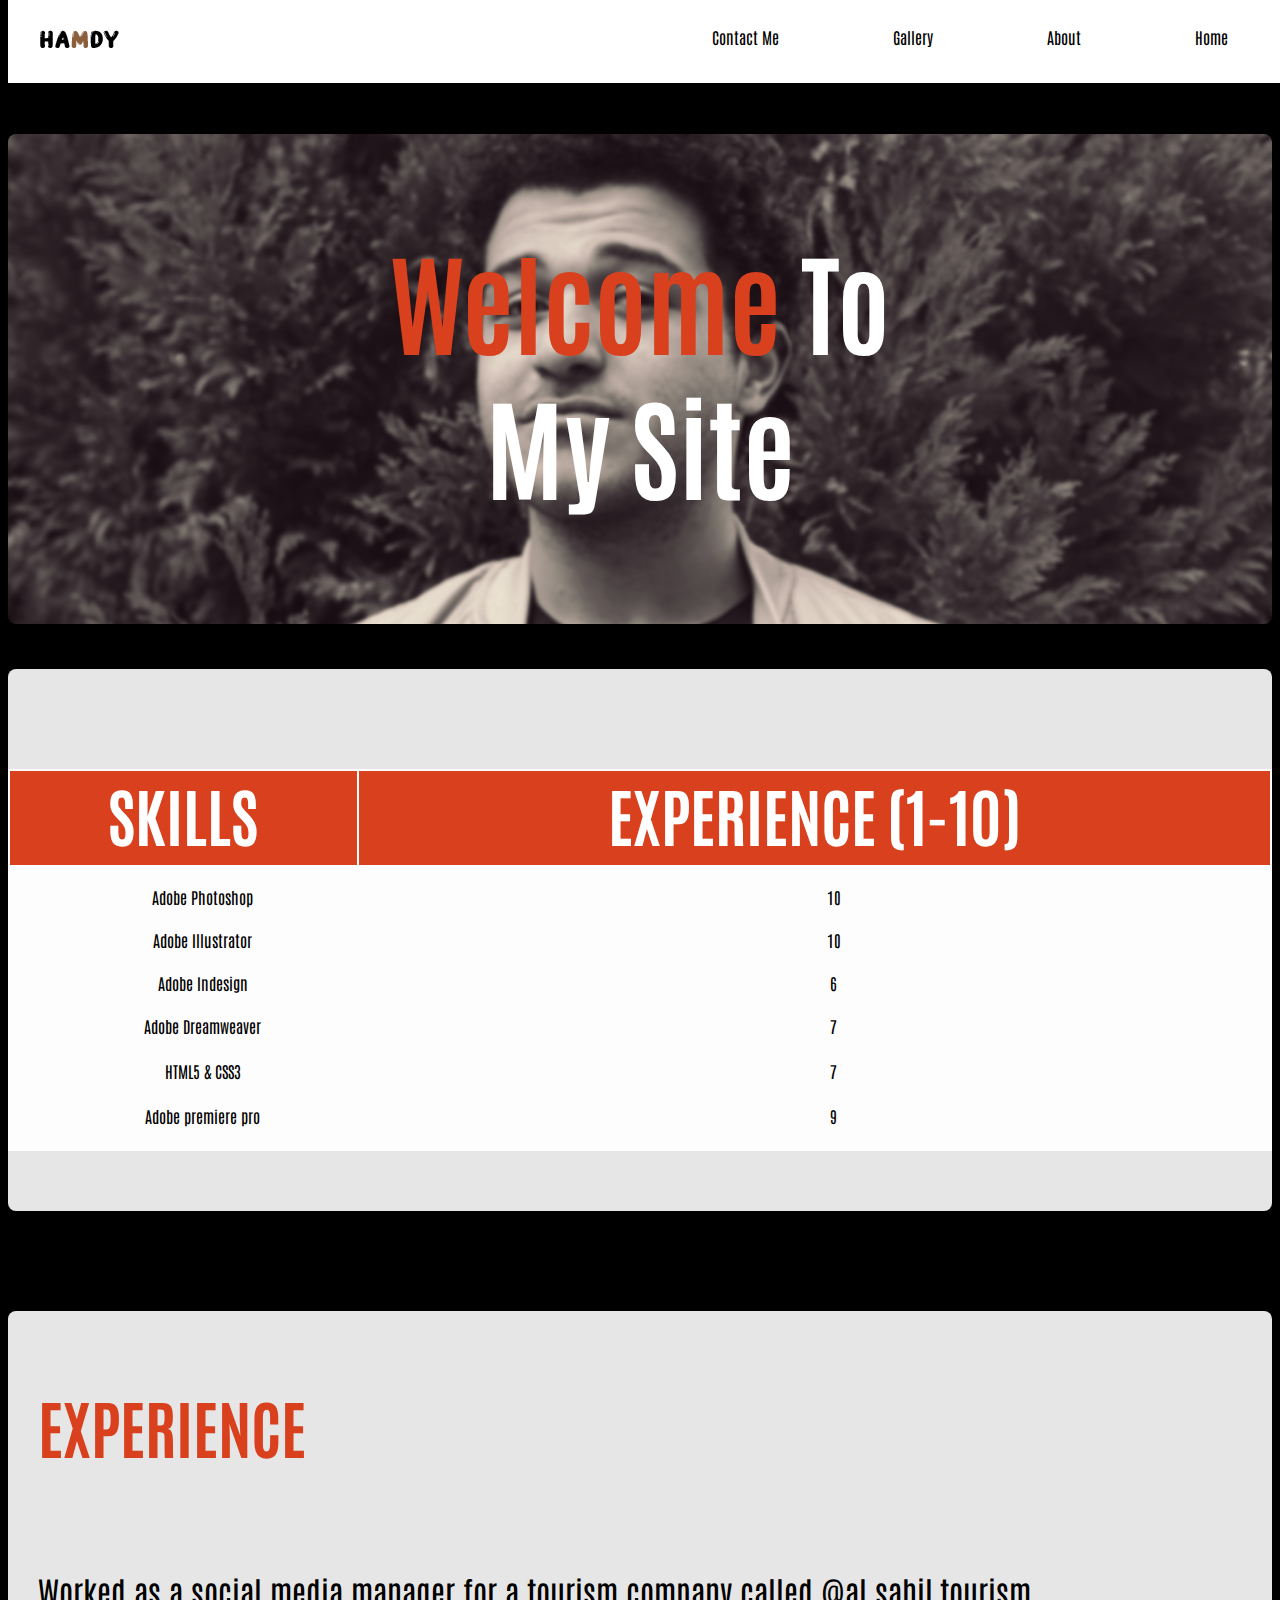
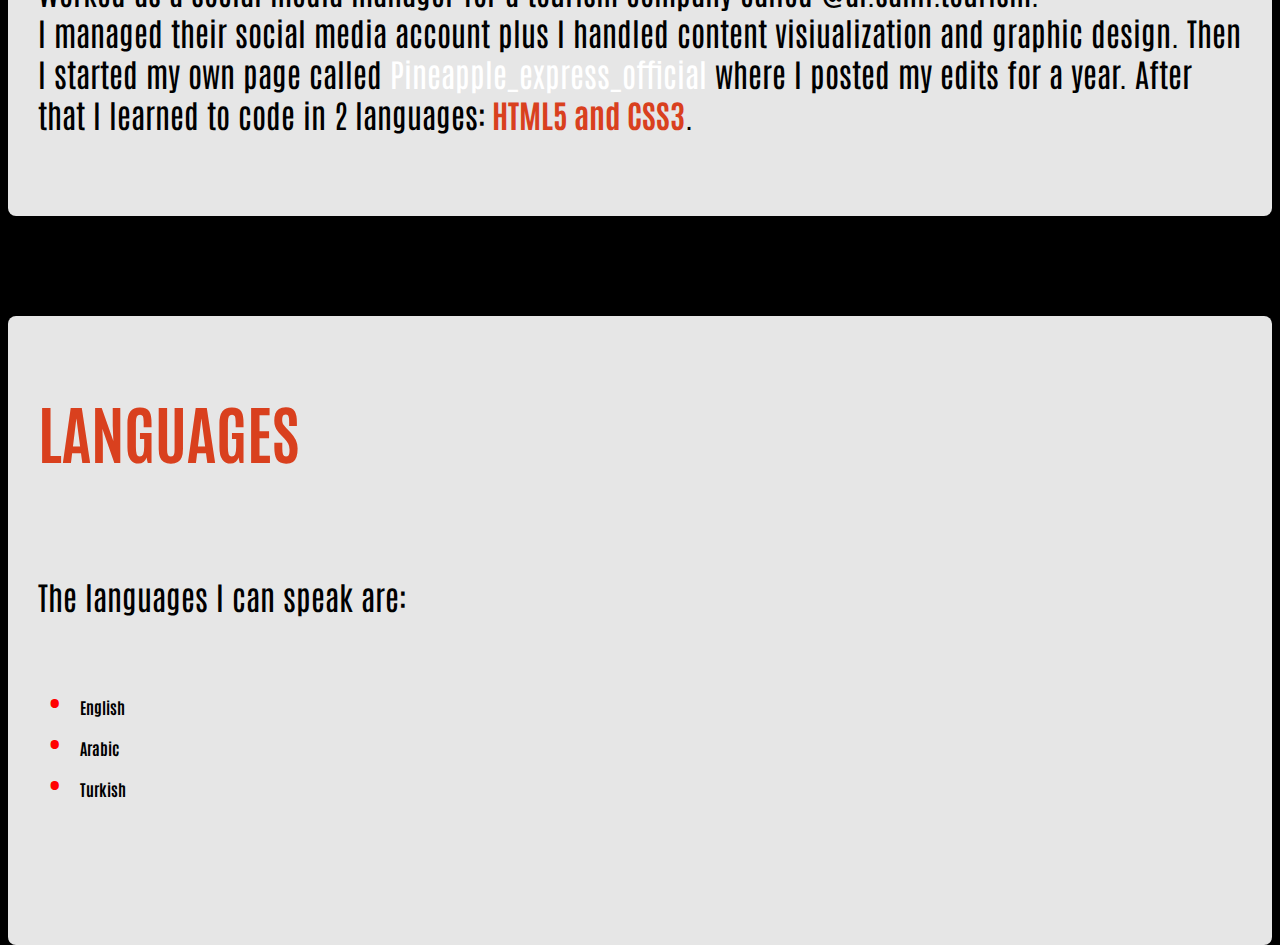
<file: index.html>
<!doctype Html>
	<head>
	<meta ="utf-8"/>
	<title>Portfoilo</title>


<link href="styles.css" rel="stylesheet" type="text/css">
<link rel="preconnect" href="https://fonts.gstatic.com">
<link href="https://fonts.googleapis.com/css2?family=Antonio:wght@100;400;500&display=swap" rel="stylesheet">
	</head>


<body>
	
	<header>



	<nav class="navbar">
	<div class="logo-image">
	<a href="index.html">
	            <img src="images/logo.png" class="img-fluid">
			</a>
	      </div>
	<ul>
	 <li><a href="contact-me.html">Contact Me</a></li>
	 <li><a href="work-examples.html">Gallery</a></li>
	   <li><a href="information-about-me.html">About</a></li>
	 <li><a href="index.html">Home</a></li>
			</ul>

	</nav>
	</header>

<div id="entry">
<img src="images/myself.png" alt="me" style="width:100%;">
  <div class="centered"><h1 id="welcome"><span >Welcome</span> To My Site</h1>

 </div>

	</div>


		<div class="blocks">

		<table>
			<thead>
				<th>
					SKILLS
				</th>
				<th>
					EXPERIENCE (1-10)
				</th>
			</thead>
			<tbody>
			<tr>
				<td>Adobe Photoshop</td><td>10</td>

			</tr>
 			<tr>
 				<td>Adobe Illustrator</td><td>10</td>

 			</tr>
			<tr>
				<td>Adobe Indesign</td><td>6</td>

			</tr>
			<td>Adobe Dreamweaver</td> <td>7</td>
			<tr>

			</tr>
			<td>HTML5 & CSS3</td> <td>7</td>
			<tr>

			</tr>
			<td>Adobe premiere pro</td> <td>9</td>
			<tr>

			</tr>
		  </tbody>
		</table>

		</div>


		<div class="blocks">
		<h1>EXPERIENCE</h1>
		<p>
		Worked as a social media manager for a tourism company called @al.sahil.tourism.</br>
		I managed their social media account plus I handled content visiualization and graphic design.
		Then I started my own page called<a href="#pineapple"> Pineapple_express_official</a> where I posted my edits for a year.
		After that I learned to code in 2 languages:<span class="important-text"> HTML5 and CSS3</span>.
		</P>
		</div>

		<div class="blocks">

		<h1>LANGUAGES</h1>
		<P>
		The languages I can speak are:
		<ul>

		<li>English</li>
		<li>Arabic</li>
		<li>Turkish</li>
		</ul>

		</P>

		</div>













</body>
</html>
</file>
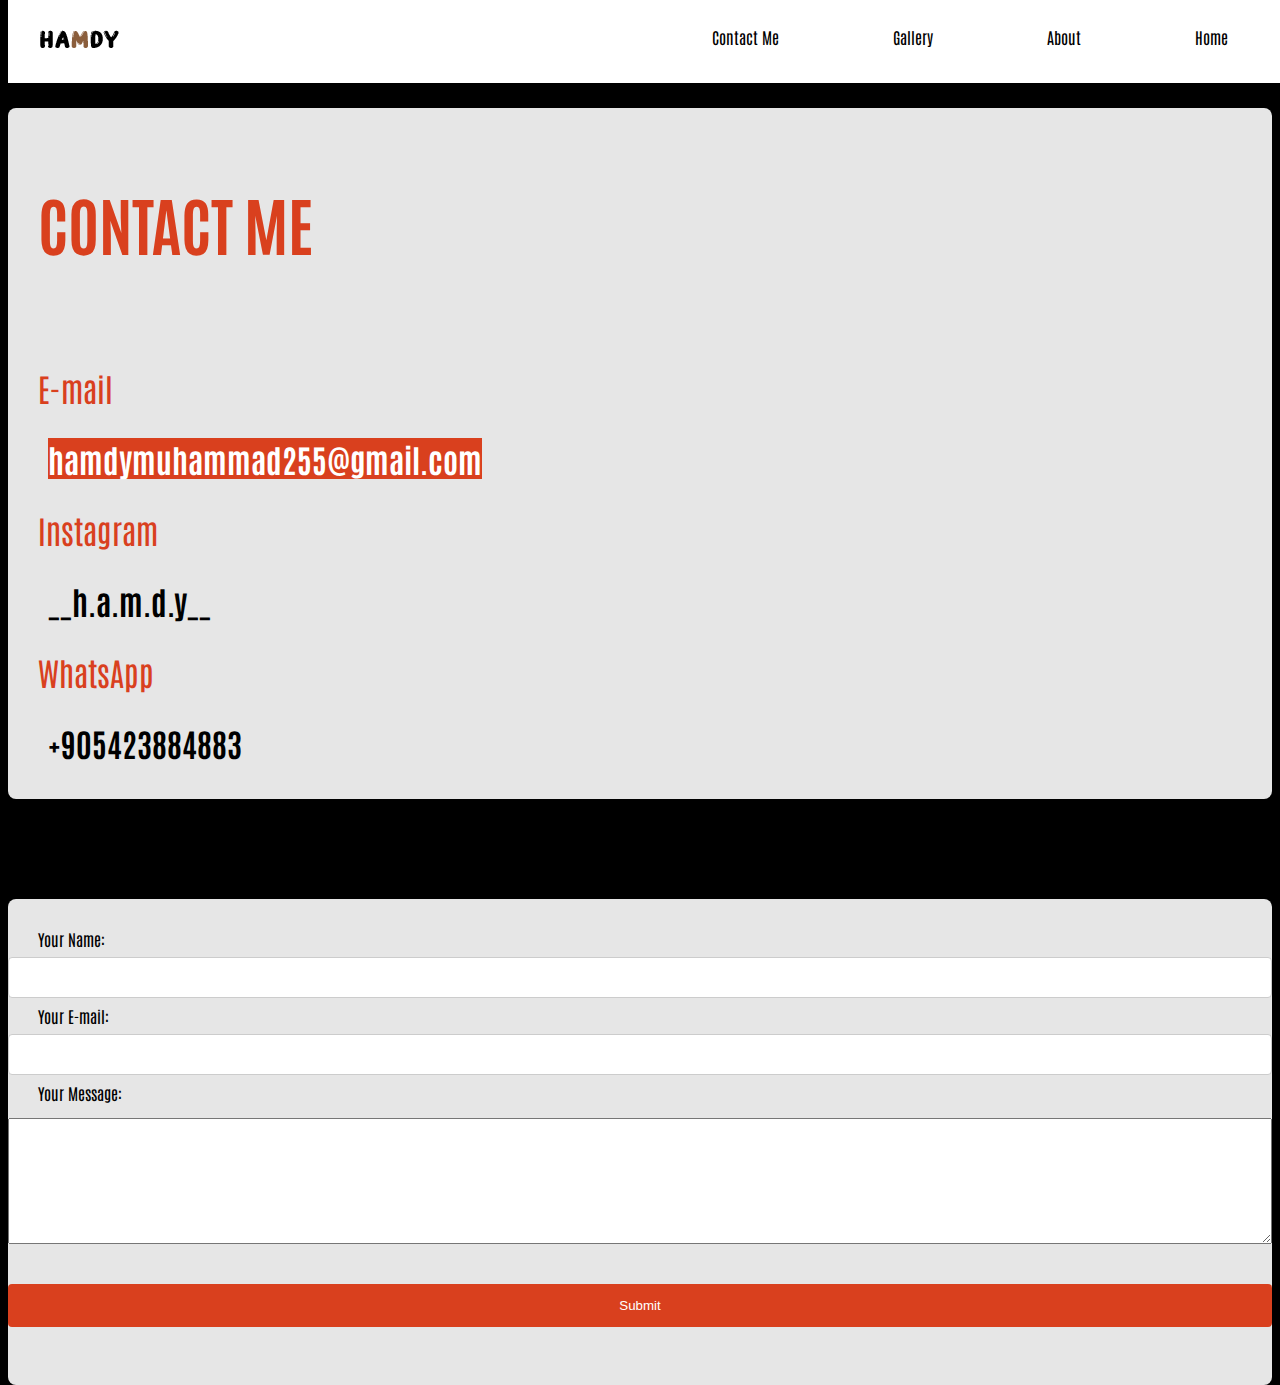
<file: contact-me.html>
<!doctype html>
<html>
<head>
	<meta charset="utf-8">

	<title>Contact me</title>

	<style>

	</style>
	<link href="styles.css" rel="stylesheet" type="text/css">
	<link rel="preconnect" href="https://fonts.gstatic.com">
	<link href="https://fonts.googleapis.com/css2?family=Antonio:wght@100;400;500&display=swap" rel="stylesheet">
</head>
<body>
<header>



<nav class="navbar">
<div class="logo-image">
<a href="index.html">
            <img src="images/logo.png" class="img-fluid">
		</a>
      </div>
<ul>
 <li><a href="contact-me.html">Contact Me</a></li>
 <li><a href="work-examples.html">Gallery</a></li>
   <li><a href="information-about-me.html">About</a></li>
 <li><a href="index.html">Home</a></li>
		</ul>

</nav>
</header>
<div class="blocks">

	<H1 >CONTACT ME</H1>

	<dl>

		<dt>E-mail</dt>
		<dd><a href="mailto:hamdymuhammad255@gmail?subject:Work related question">hamdymuhammad255@gmail.com </a> </dd>
		<dt>Instagram</dt>
		 <dd>__h.a.m.d.y__</dd>
		<dt>WhatsApp</dt>
		<dd> +905423884883</dd>
	</dl>
	</div>
	<div class="blocks">
		<form action="mailto:hamdymuhammad255@gmail.com" method="post" enctype="text/plain">
			<label>Your Name:</label>
			<input type="text" name="your-name" value="">

			<label>Your E-mail:</label>
			<input type="text" name="your-email" value="">
			<label>Your Message:</label>
			<textarea name="your-message" rows="8" cols="80"></textarea>
			<input type="submit" class="buttons"> </input>

		</form>
</div>
</body>
</html>
</file>
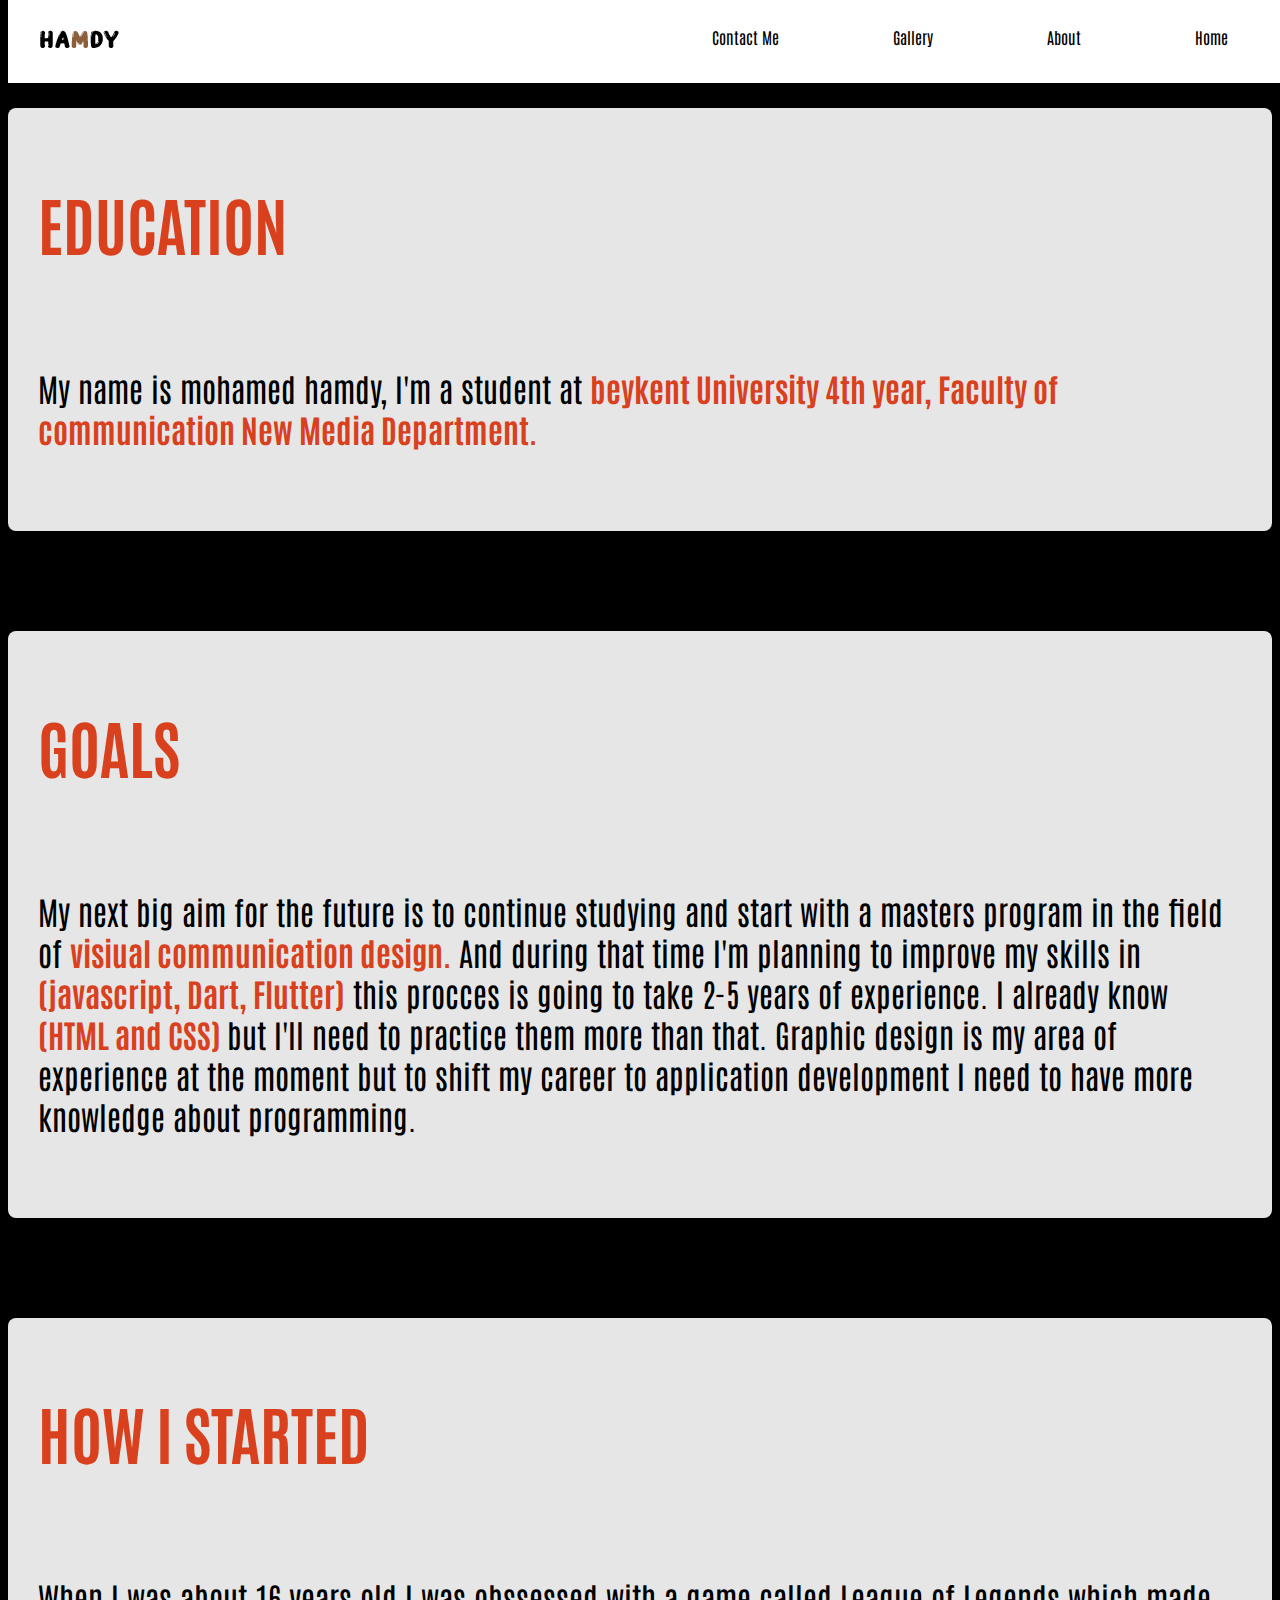
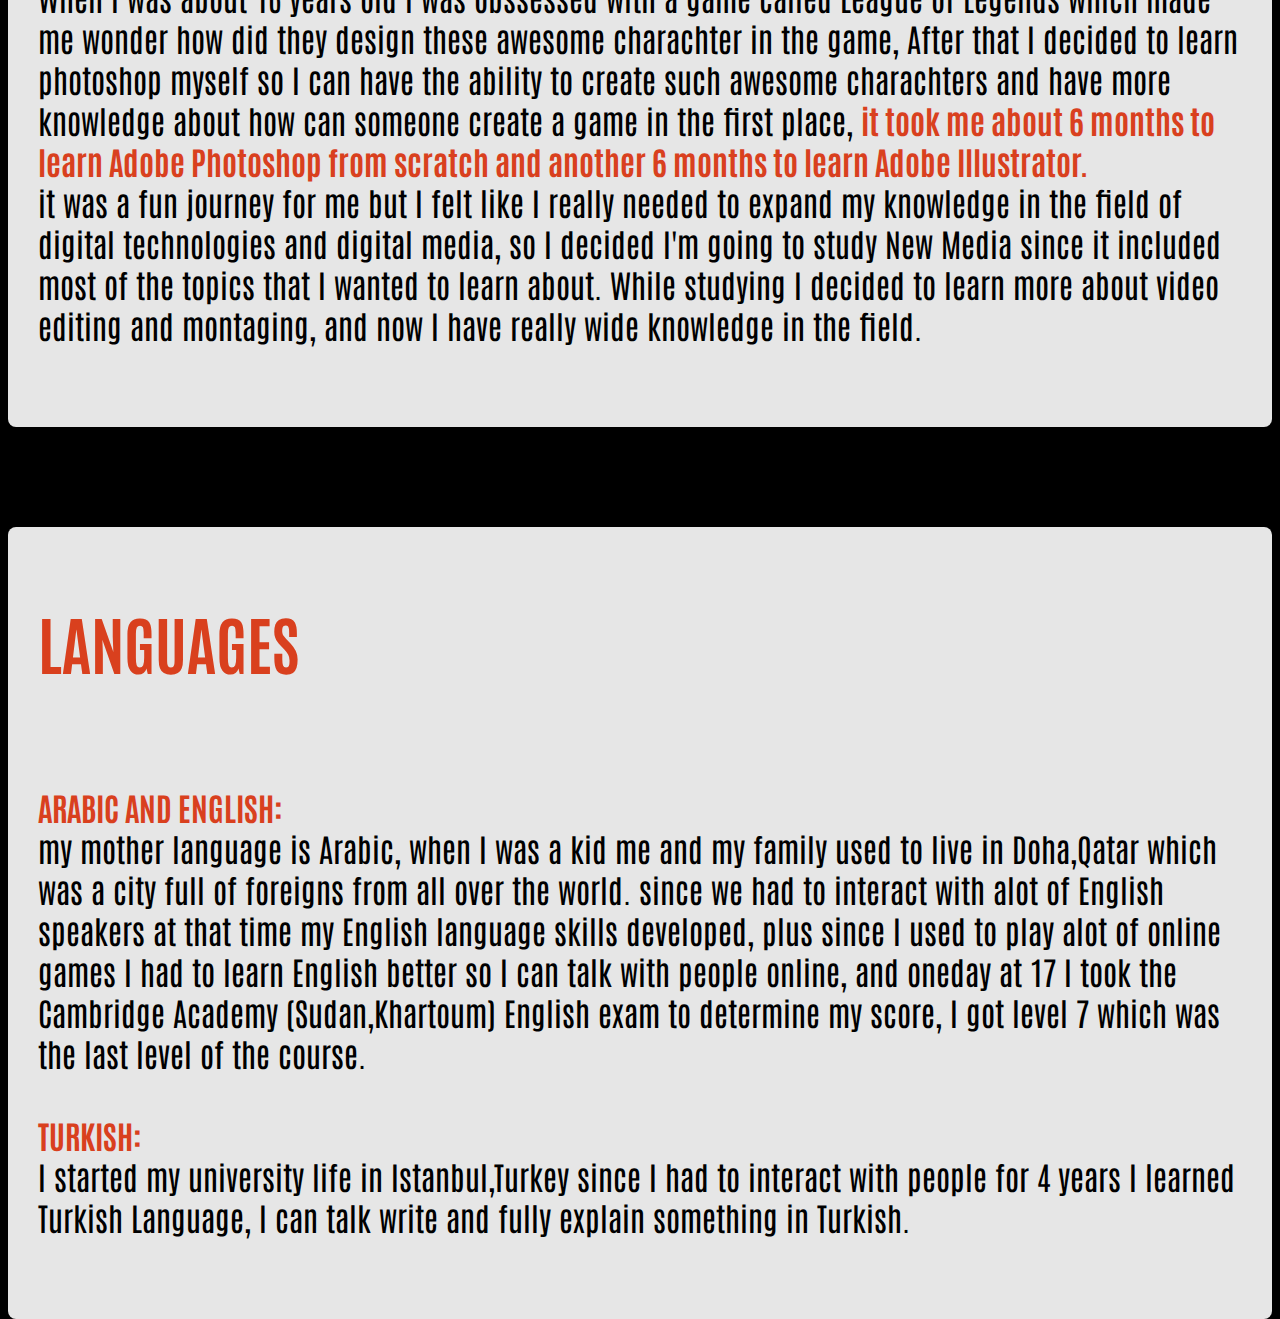
<file: information-about-me.html>
<!doctype html>
<html>
<head>
<meta charset="utf-8">
<title>Information about me</title>
<style>

</style>
<link href="styles.css" rel="stylesheet" type="text/css">
<link rel="preconnect" href="https://fonts.gstatic.com">
<link href="https://fonts.googleapis.com/css2?family=Antonio:wght@100;400;500&display=swap" rel="stylesheet">
</head>

<body>
<header>
	
 

<nav class="navbar">
<div class="logo-image">
<a href="index.html">
            <img src="images/logo.png" class="img-fluid">
		</a>
      </div>
<ul>
 <li><a href="contact-me.html">Contact Me</a></li>
 <li><a href="work-examples.html">Gallery</a></li>
   <li><a href="information-about-me.html">About</a></li>
 <li><a href="index.html">Home</a></li>
		</ul>
		
</nav>
</header>
	<section class="blocks">
		<h1>EDUCATION</h1>
		<p>
		My name is mohamed hamdy, I'm a student at
		<span class="important-text"> beykent University 4th year, Faculty of communication New Media Department.</span>
		</p>
		</section>
		<section class="blocks">
		<h1>GOALS</h1>
		<p>
		My next big aim for the future is to continue studying and start with a masters program in the field of <span class="important-text"> visiual communication design.</span>
		And during that time I'm planning to improve my skills in <span class="important-text">(javascript, Dart, Flutter)</span> this procces is going to take 2-5 years of experience.
		I already know <span class="important-text">(HTML and CSS) </span>but I'll need to practice them more than that.
		Graphic design is my area of experience at the moment but to shift my career to application development I need to have more knowledge about programming.
		</p>
		</section>
		<section class="blocks">
		<h1>HOW I STARTED</h1>
		<p>
		When I was about 16 years old I was obssessed with a game called League of Legends which made me wonder how did they design these awesome charachter in the game, After that I decided to learn photoshop myself so I can have the ability to create such awesome charachters and have more knowledge about how can someone create a game in the first place, <span class="important-text">it took me about 6 months to learn Adobe Photoshop from scratch and another 6 months to learn Adobe Illustrator.</span></br>
		it was a fun journey for me but I felt like I really needed to expand my knowledge in the field of digital technologies and digital media, so I decided I'm going to study New Media since it included most of the topics that I wanted to learn about. While studying I decided to learn more about video editing and montaging, and now I have really wide knowledge in the field.
	
		</p>
		</section>
		<section class="blocks">
		<h1>LANGUAGES</h1>
		<p>
		 <span class="important-text">ARABIC AND ENGLISH:</span></br>
		my mother language is Arabic, when I was a kid me and my family used to live in Doha,Qatar which was a city full of foreigns from all over the world.
		since we had to interact with alot of English speakers at that time my English language skills developed, plus since I used to play alot of online games I had to learn English better so I can talk with people online, and oneday at 17 I took the Cambridge Academy (Sudan,Khartoum) English exam to determine my score, I got level 7 which was the last level of the course.</BR></br>
	 <span class="important-text">TURKISH:</span></br> 
	 		I started my university life in Istanbul,Turkey since I had to interact with people for 4 years I learned Turkish Language, I can talk write and fully explain something in Turkish.
		</p>
		</section>
		
</body>
</html>
</file>
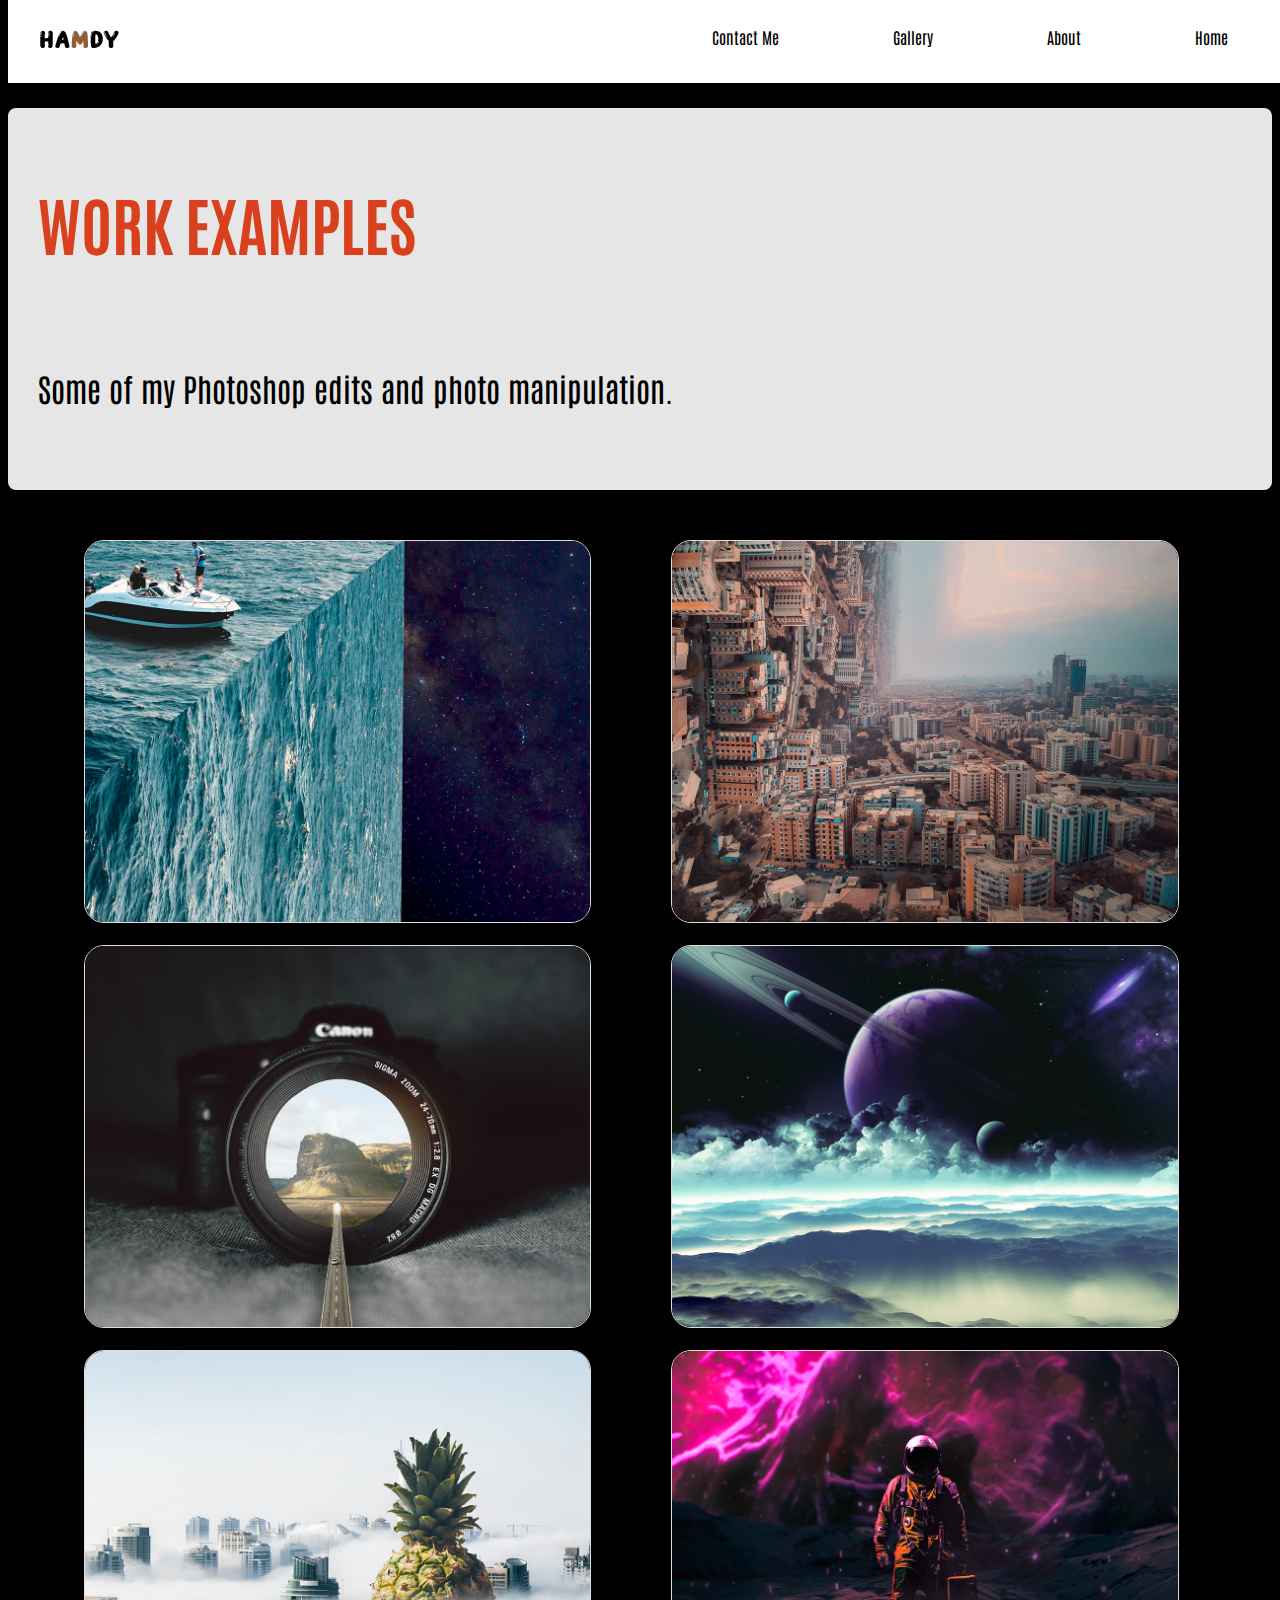
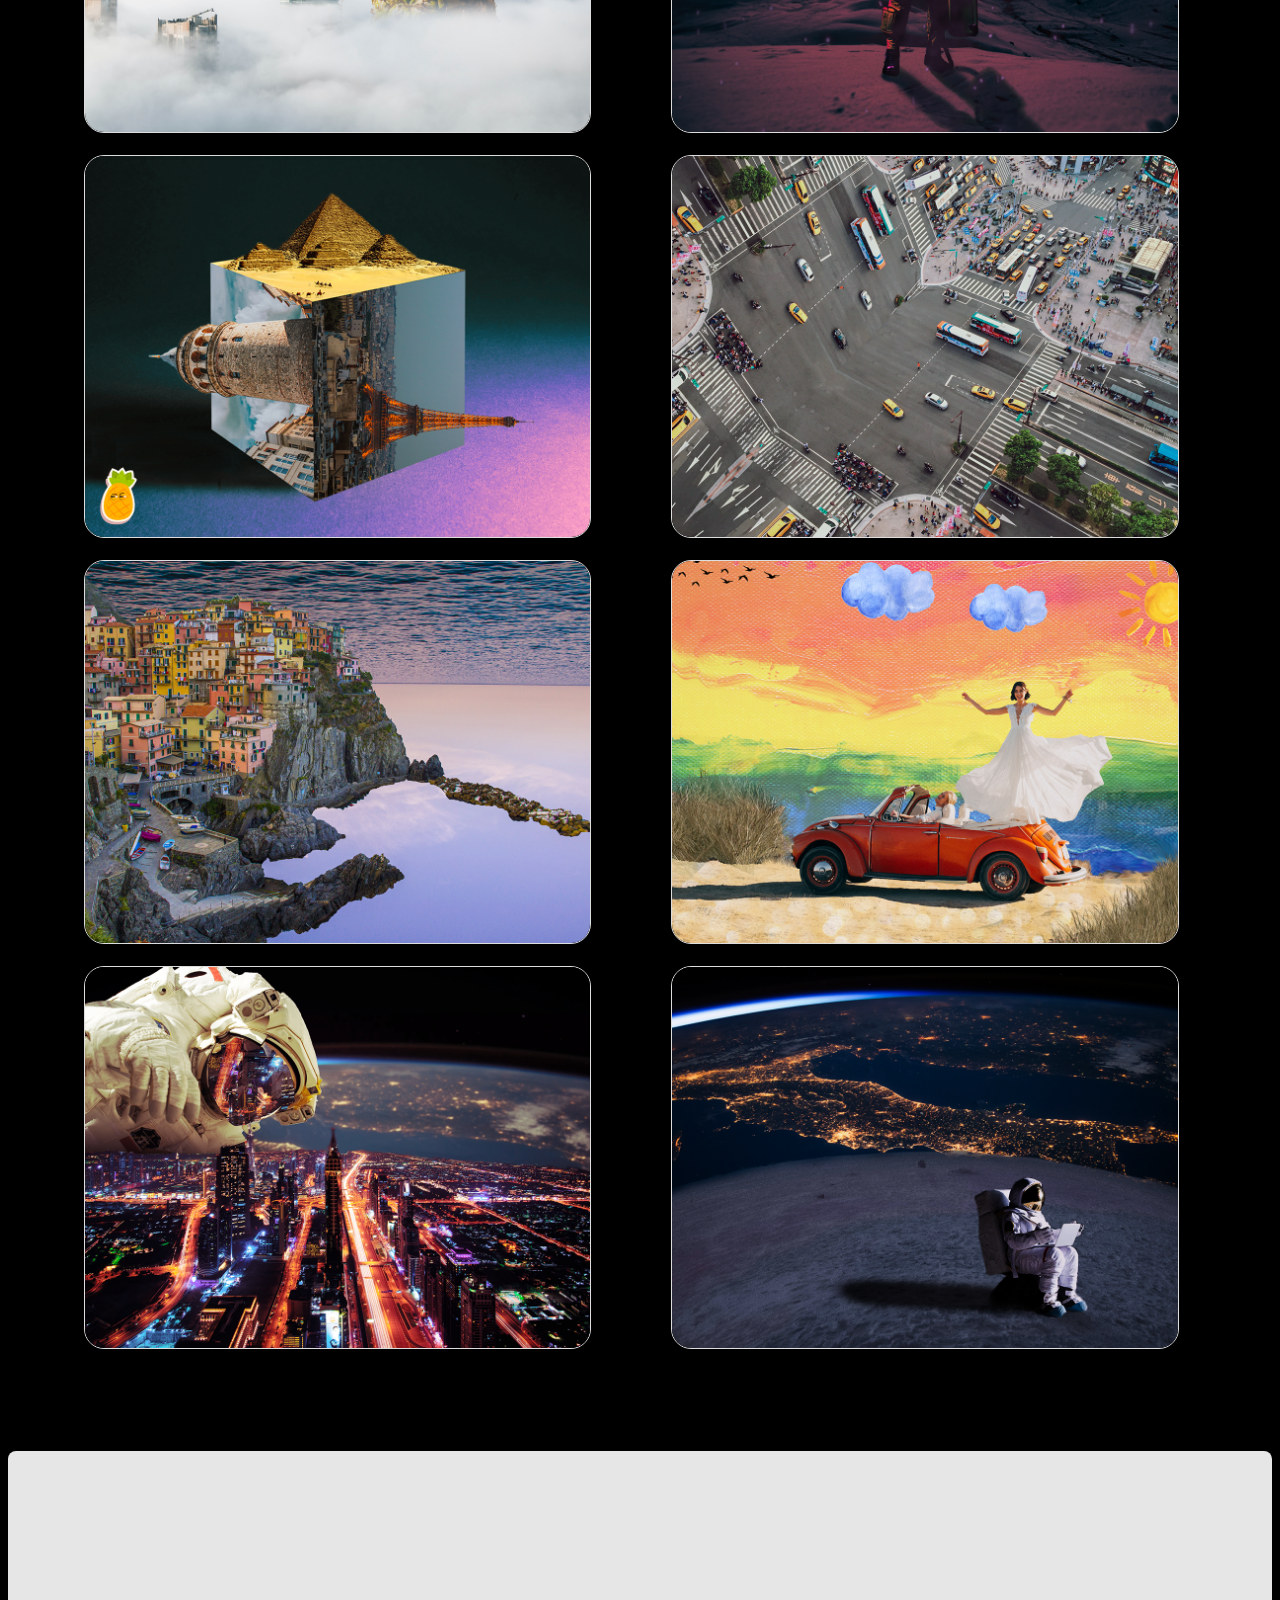
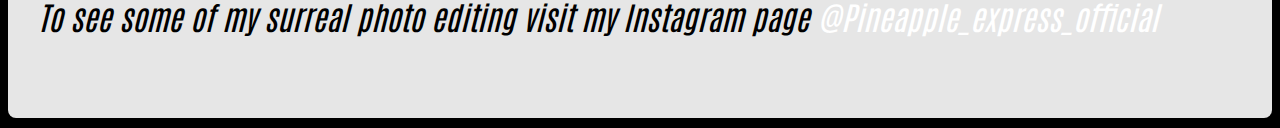
<file: work-examples.html>
<!doctype html>
<html>
<head>
<meta charset="utf-8">
<title>Gallery</title>
<style>

</style>
<link href="styles.css" rel="stylesheet" type="text/css">
<link rel="preconnect" href="https://fonts.gstatic.com">
<link href="https://fonts.googleapis.com/css2?family=Antonio:wght@100;400;500&display=swap" rel="stylesheet">
</head>

<body>
<header>
	
 

<nav class="navbar">
<div class="logo-image">
<a href="index.html">
            <img src="images/logo.png" class="img-fluid">
		</a>
      </div>
<ul>
 <li><a href="contact-me.html">Contact Me</a></li>
 <li><a href="work-examples.html">Gallery</a></li>
   <li><a href="information-about-me.html">About</a></li>
 <li><a href="index.html">Home</a></li>
		</ul>
		
</nav>
</header>
<section class="blocks">
		<h1 >WORK EXAMPLES</h1>
		<p>Some of my Photoshop edits and photo manipulation.</p>
		</section>	
		
	<div class="images">

		
		<img src="images/sea.png">
	<img src="images/inception.png">
	<img src="images/camera.png">
	<img src="images/cloudy-planet.png">
	<img src="images/pineapple-building.png">
	<img src="images/purple.png">
	<img src="images/cube.png">
	<img src="images/inception2.png">
	<img src="images/island.png">
	<img src="images/bride.png">
	<img src="images/astro-city.png">
	<img src="images/astronaut.png">	
	<section class="blocks">
		<p>	<em></br></br>To see some of my surreal photo editing visit my Instagram page <a href="https://www.instagram.com/pineapple_express_official/?hl=en" target="_blank">@Pineapple_express_official</a></em>
		</p>
			</section>
</div>	

</body>
</html>
</file>
<file: styles.css>
body {
	background-color:black;
	font-family: 'Antonio', sans-serif;


  background-image: url(https://images.pexels.com/photos/669996/pexels-photo-669996.jpeg?auto=compress&cs=tinysrgb&dpr=2&h=650&w=940);
  background-repeat: no-repeat;
	background-attachment: fixed;
  background-size: cover;




}
h1, h2, h3{
	font-size:4rem;
	color: #d9401e;
}

.important-text {
	font-weight:bold;
	color:#d9401e;
}
body {

	color: black;

}
p {
	font-size:2rem;
}

p a {
	color: #d9401e;
	text-decoration:none;
}
p a:hover {
	color:white;
}

dt {
	font-size: 2rem;
	color: #d9401e;
	padding:30px;
}
dd a {
	background-color:#d9401e;
}
dd a:hover {
	font-size:2.5rem;

}
dl dd{
	font-weight:bold;
	font-size:2rem;
}





.blocks ul {
	list-style:none;
	font-weight:bold;

}
.blocks li:before {
  content: "\2022";  /* Add content: \2022 is the CSS Code/unicode for a bullet */
  color: red; /* Change the color */
  font-weight: bold; /* If you want it to be bold */
  display: inline-block; /* Needed to add space between the bullet and the text */
  width: 1em;
  font-size:2rem;

}







.blocks {
	margin-top:100px;
	margin-right:70px;

	float:left;
	background-color:rgba(255, 255, 255, 0.90);
padding-bottom:20px;
	width:100%;
border-radius: 8px;




}
.blocks p, .blocks h1 {
	padding:30px;
}
.images img {

margin-top:20px;
	width: 40%;
    height: 40%;
 border-radius: 20px;
 margin-left: 6%;

  border: 0.3px solid #ddd;
}


a:link {
	color:white;
	text-decoration:none;
}



a:hover {

	background-color:#d9401e;
}





nav ul {

    list-style-type: none;
	text-align:center;
float: right;



}

nav a:link, nav a:visited {
	background-color: white;
	color: black;
	display: block;
	text-align:center;
	padding:20px 50px;
	margin:0;




}
nav a:hover {

background-color:#745e59;
color:white;
}

.navbar {


	overflow:hidden;
	background-color:white;
	margin-top:-10px;
	position:fixed;
	width:100%;
	 z-index:1;
	display: block;




}
.navbar li {


display: inline-block;

margin:-7px 10px 0 0;

}

.images {
	width:100%;
	float:left;
    margin:30px 0 10px 0;



}
.logo-image {
	position:absolute;
	padding-top:8px;
	margin-left:-20px;

}

.logo-image a:hover {

	background-color:white;
	opacity:60%;
}
#entry {
  float:left;
  text-align: center;
  color: white;
width:100%;
height:700px;
margin-top:10%;
margin-bottom:-265px;


}

.centered {
  position: absolute;
margin:0 auto;
  left: 50%;
  transform: translate(-50%, -50%);

}
#welcome {
	    color: white;
		font-size:7rem;
	margin-top:-400px;
		 z-index:1;
}
#entry img {
	border-radius: 8px;
	height:70%;
	width:auto;
object-fit: cover;
}
#welcome span {
	color:#d9401e;
}
table {	margin-top:100px;
	margin-right:70px;
justify-content: center;
	float:left;
	background-color:rgba(255, 255, 255, 0.90);
padding-bottom:20px;
	width:100%;
margin-bottom: 40px;
}
thead {
	background-color:#d9401e;
	color: white;
	font-size:4rem;
text-align: center;
padding-bottom: 30px;
}
thead th {
	padding-bottom: 10px;
}
tbody td {
	padding-left: 40px;
	padding-top: 20px;
	text-align: center;
}

input[type=text], select {
width: 100%;
padding: 12px 20px;
margin: 8px 0;
display: inline-block;
border: 1px solid #ccc;
border-radius: 4px;
box-sizing: border-box;

}
label {
	padding: 30px;
}


input[type=submit] {
  width: 100%;
  background-color: #d9401e;
  color: white;
  padding: 14px 20px;
  margin: 30px 0 8px 0;
  border: none;
  border-radius: 4px;
  cursor: pointer;
}
input[type=submit]:hover {
background-color: black;

}
form {
	padding: 30px 0;
}
textarea {
display: inline-block;
width: 100%;
box-sizing: border-box;
margin: 15px 0 8px 0;
}
</file>
